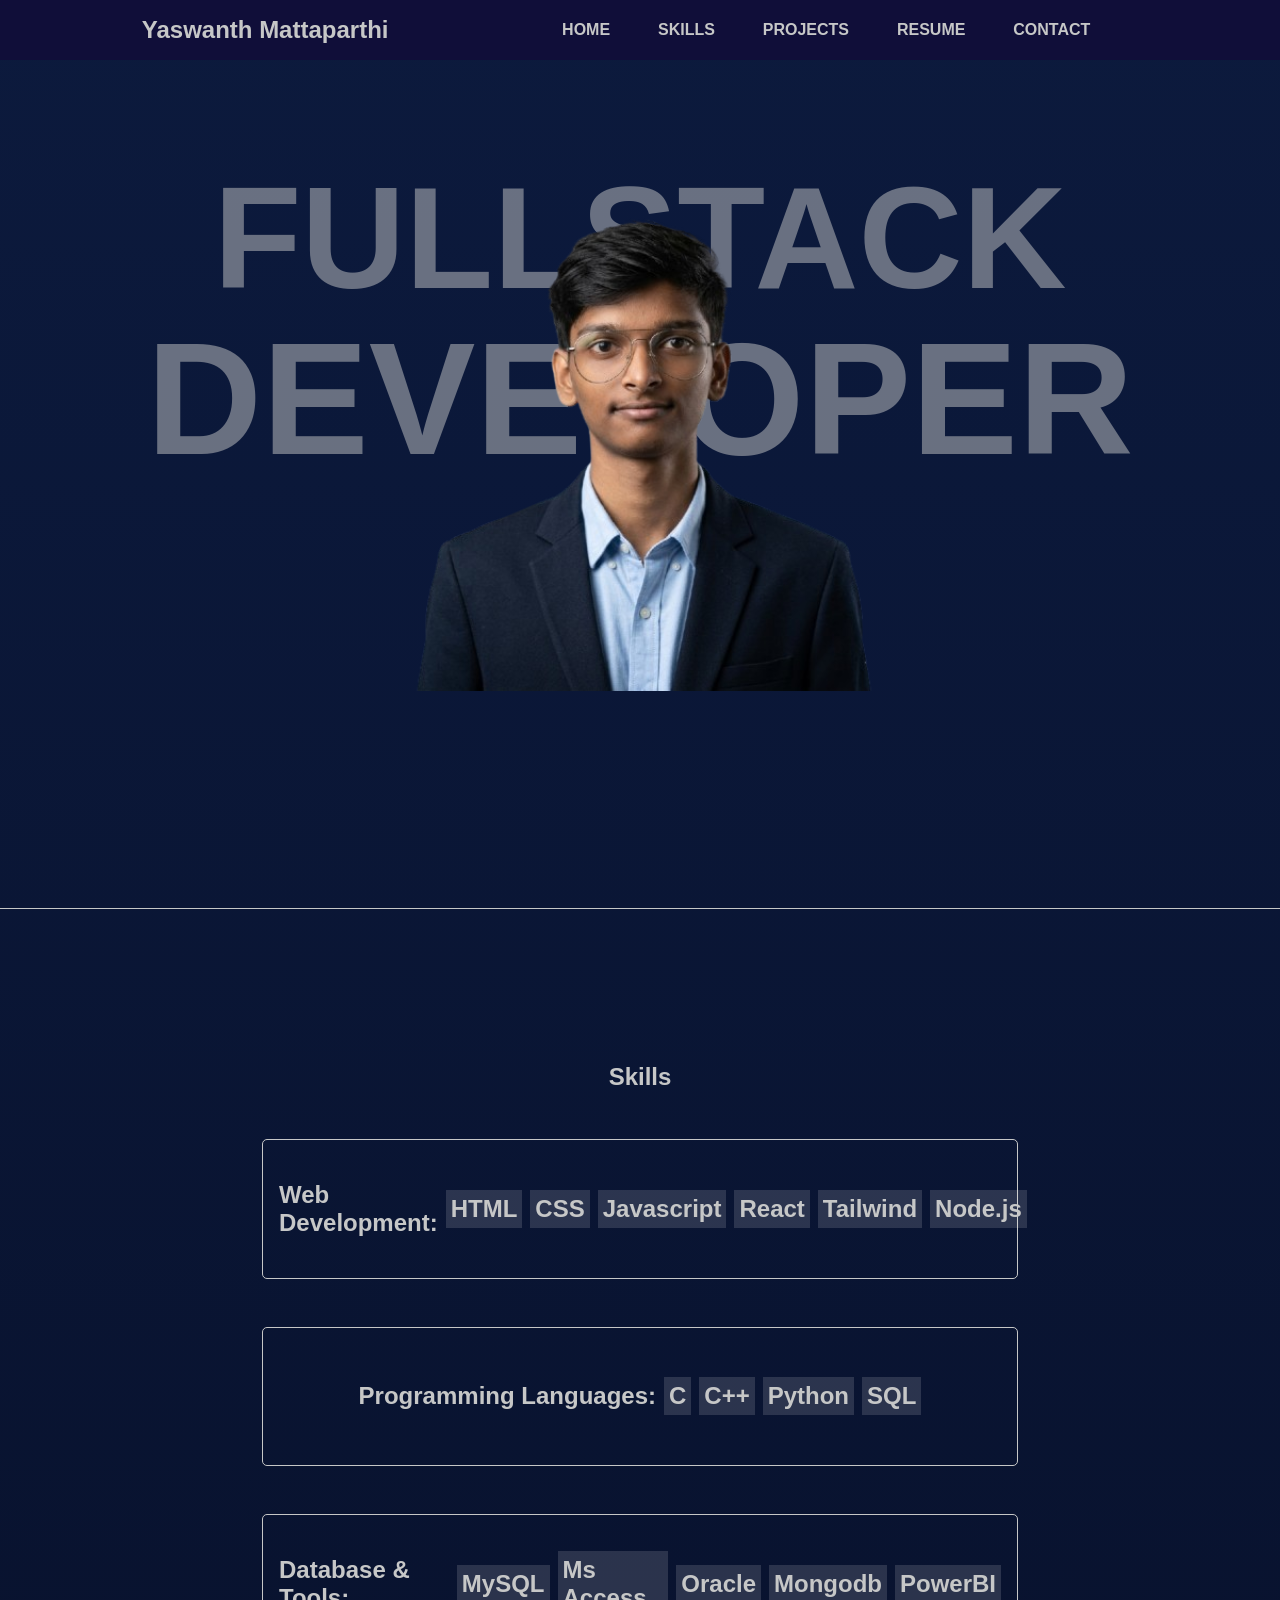
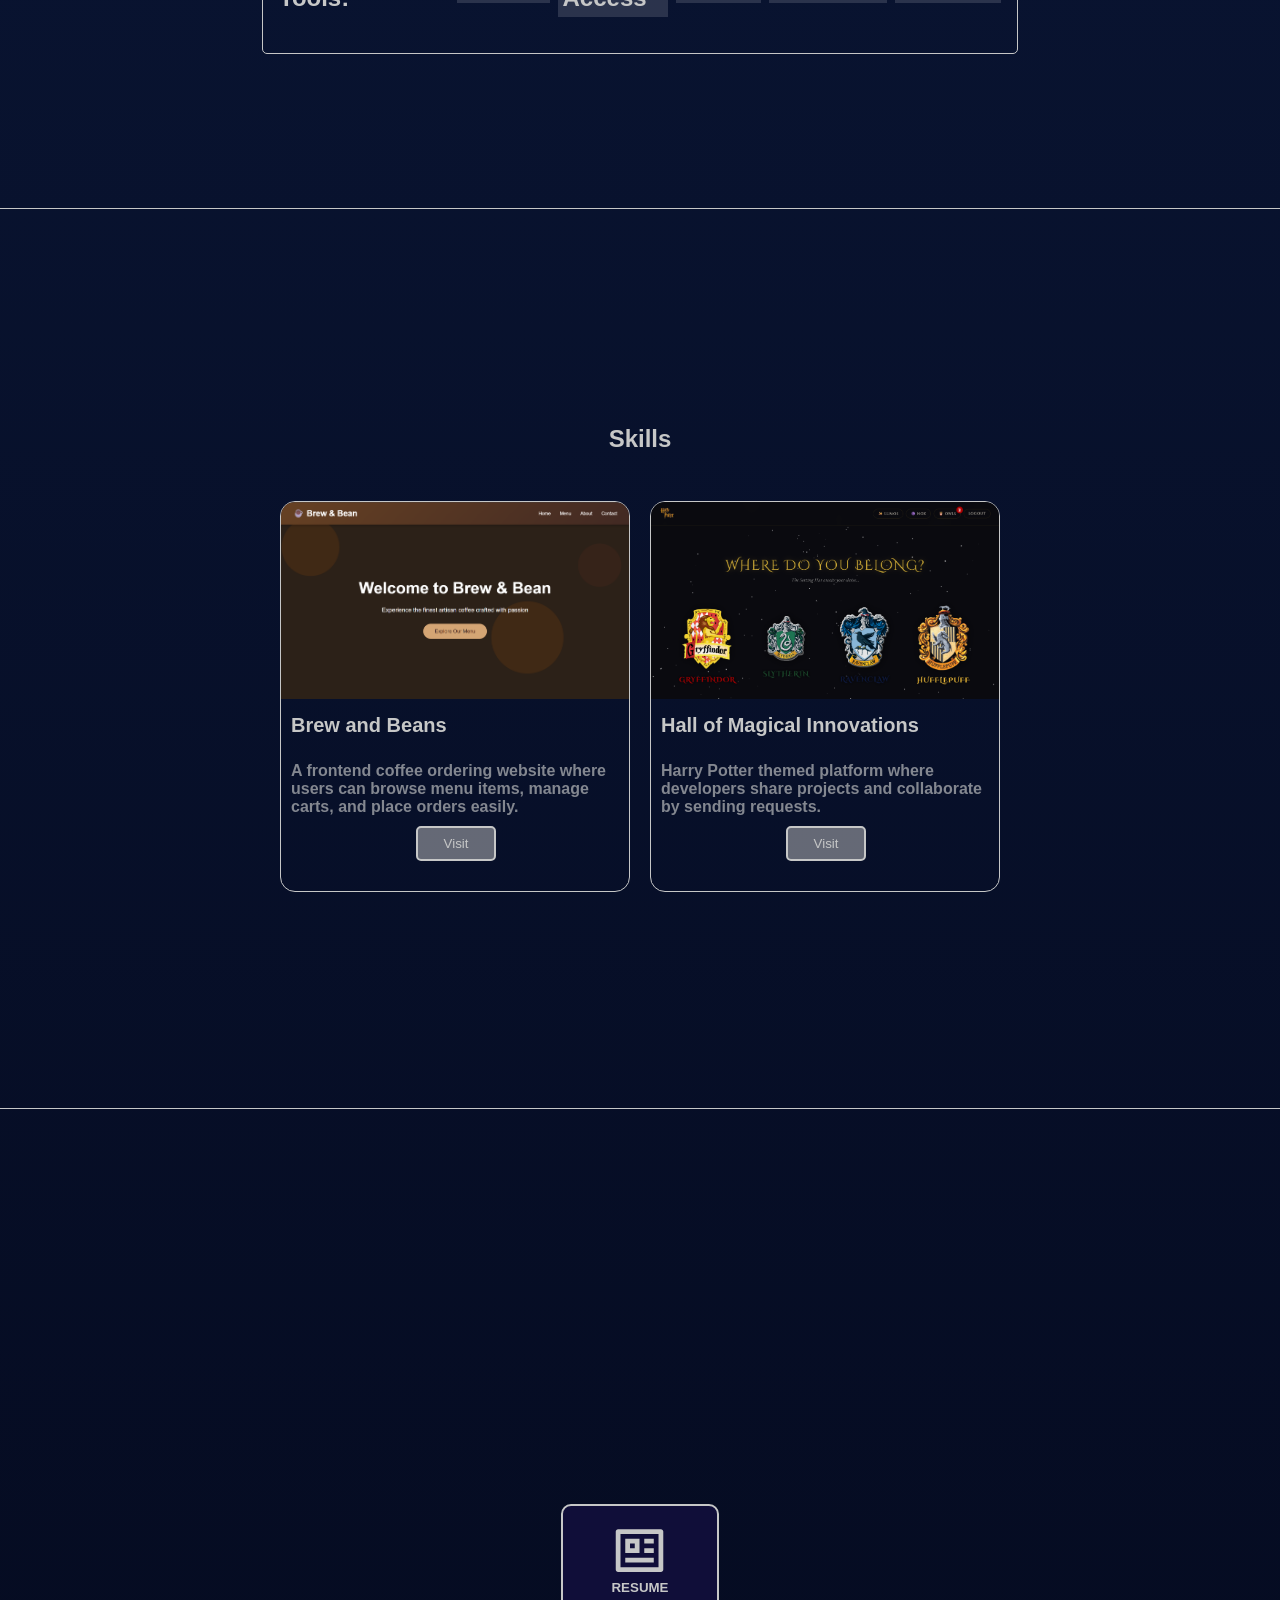
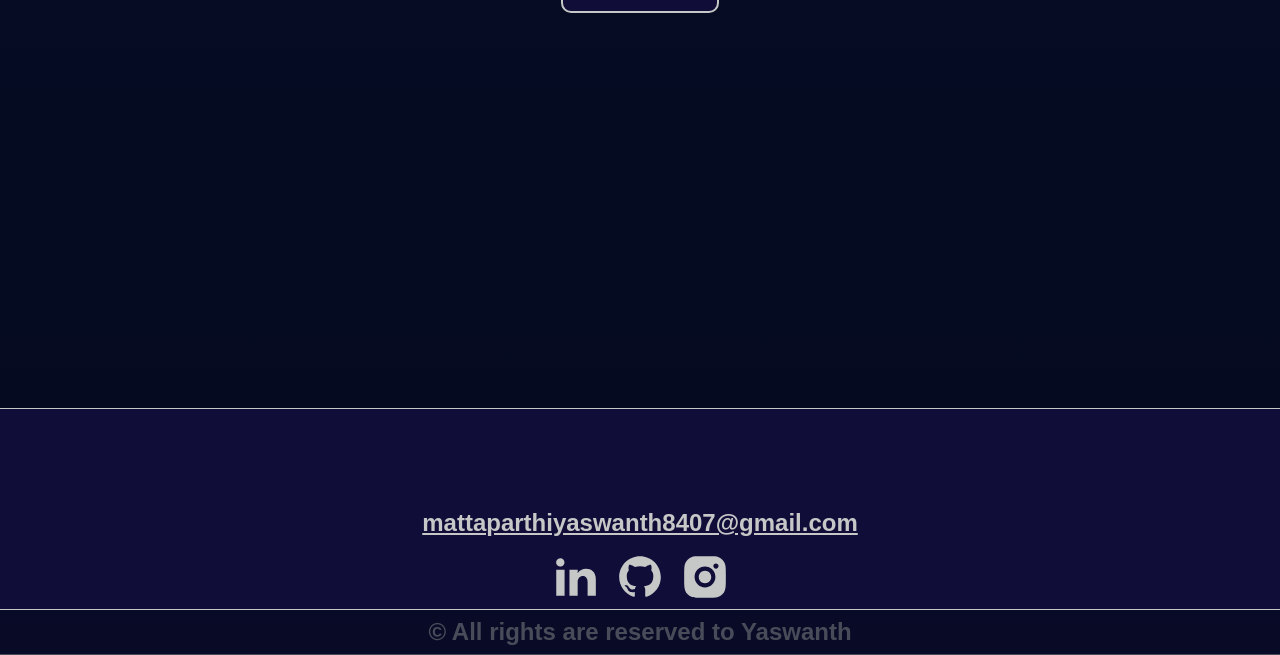
<file: Level 1/Task1-Portfolio/index.html>
<!doctype html>
<html lang="en">
  <head>
    <meta charset="UTF-8" />
    <meta name="viewport" content="width=device-width, initial-scale=1.0" />
    <title>Portfolio</title>
    <link rel="stylesheet" href="Style.css" />
  </head>
  <body>
    <header>
      <nav>
        <div class="name">Yaswanth Mattaparthi</div>
        <ul>
          <li><a href="#HOME">HOME</a></li>
          <li><a href="#SKILLS">SKILLS</a></li>
          <li><a href="#PROJECTS">PROJECTS</a></li>
          <li><a href="#RESUME">RESUME</a></li>
          <li><a href="#CONTACT">CONTACT</a></li>
        </ul>
      </nav>
    </header>

    <main id="HOME">
      <div class="img">
        <img src="yaswanth_image.png" alt="" />
      </div>
      <div class="role">
        <div>FULLSTACK</div>
        <div>DEVELOPER</div>
      </div>
    </main>

    <section id="SKILLS">
      <div class="WRAP">
        <div class="SecName">Skills</div>
        <div class="frontend stack">
          <div class="Stack-cont">
            Web Development:
            <div>HTML</div>
            <div>CSS</div>
            <div>Javascript</div>
            <div>React</div>
            <div>Tailwind</div>
            <div>Node.js</div>
          </div>
        </div>
        <div class="Database stack">
          <div class="Stack-cont">
            Programming Languages:
            <div>C</div>
            <div>C++</div>
            <div>Python</div>
            <div>SQL</div>
          </div>
        </div>
        <div class="Tools stack">
          <div class="Stack-cont">
            Database & Tools:
            <div>MySQL</div>
            <div>Ms Access</div>
            <div>Oracle</div>
            <div>Mongodb</div>
            <div>PowerBI</div>
          </div>
        </div>
      </div>
    </section>

    <section id="PROJECTS">
      <div class="WRAP">
        <div class="SecName">Skills</div>
        <div class="Projects-div">
          <span class="Pro-card">
            <img src="Coffee.png" alt="" />
            <div class="Name">Brew and Beans</div>
            <div class="desc">
              A frontend coffee ordering website where users can browse menu
              items, manage carts, and place orders easily.
            </div>
            <button
              class="Visit"
              onclick="
                window.location.href =
                  'https://coffee-p9dh2wm9s-yaswanth8407s-projects.vercel.app'
              "
            >
              Visit
            </button>
          </span>

          <span class="Pro-card">
            <img src="Hall_of_magical_innovations.png" alt="" />
            <div class="Name">Hall of Magical Innovations</div>
            <div class="desc">
              Harry Potter themed platform where developers share projects and collaborate by sending requests.
            </div>
            <button
              class="Visit"
              onclick="
                window.location.href =
                  'https://yaswanth8407.github.io/hall-of-magical-innovations/'
              "
            >
              Visit
            </button>
          </span>
        </span>
      </div>
    </section>

    <section id="RESUME">
      <div class="WRAP">
        <div class="cont">
          <button
            style="display: flex; align-items: center; flex-direction: column"
            onclick="window.open('Yaswanth_Resume_24_March_2026.pdf', '_blank')"
          >
            <svg
              xmlns="http://www.w3.org/2000/svg"
              viewBox="0 0 24 24"
              fill="currentColor"
            >
              <path
                d="M21.0082 3C21.556 3 22 3.44495 22 3.9934V20.0066C22 20.5552 21.5447 21 21.0082 21H2.9918C2.44405 21 2 20.5551 2 20.0066V3.9934C2 3.44476 2.45531 3 2.9918 3H21.0082ZM20 5H4V19H20V5ZM18 15V17H6V15H18ZM12 7V13H6V7H12ZM18 11V13H14V11H18ZM10 9H8V11H10V9ZM18 7V9H14V7H18Z"
              ></path>
            </svg>
            RESUME
          </button>
        </div>
      </div>
    </section>

    <section id="CONTACT">
      <div class="WRAP-2">
        <div class="contact-cont">
          <a href="mailto:mattaparthiyaswanth8407@gmail.com">
            mattaparthiyaswanth8407@gmail.com
          </a>
          <div class="contact-anchors"><a href="https://linkedin.com/in/yaswanth8407"><svg
            xmlns="http://www.w3.org/2000/svg"
            viewBox="0 0 24 24"
            fill="currentColor"
          >
            <path d="M6.94048 4.99993C6.94011 5.81424 6.44608 6.54702 5.69134 6.85273C4.9366 7.15845 4.07187 6.97605 3.5049 6.39155C2.93793 5.80704 2.78195 4.93715 3.1105 4.19207C3.43906 3.44699 4.18654 2.9755 5.00048 2.99993C6.08155 3.03238 6.94097 3.91837 6.94048 4.99993ZM7.00048 8.47993H3.00048V20.9999H7.00048V8.47993ZM13.3205 8.47993H9.34048V20.9999H13.2805V14.4299C13.2805 10.7699 18.0505 10.4299 18.0505 14.4299V20.9999H22.0005V13.0699C22.0005 6.89993 14.9405 7.12993 13.2805 10.1599L13.3205 8.47993Z"></path>
          </svg></a>
            <a href="https://github.com/Yaswanth8407"><svg
            xmlns="http://www.w3.org/2000/svg"
            viewBox="0 0 24 24"
            fill="currentColor"
          >
            <path d="M12.001 2C6.47598 2 2.00098 6.475 2.00098 12C2.00098 16.425 4.86348 20.1625 8.83848 21.4875C9.33848 21.575 9.52598 21.275 9.52598 21.0125C9.52598 20.775 9.51348 19.9875 9.51348 19.15C7.00098 19.6125 6.35098 18.5375 6.15098 17.975C6.03848 17.6875 5.55098 16.8 5.12598 16.5625C4.77598 16.375 4.27598 15.9125 5.11348 15.9C5.90098 15.8875 6.46348 16.625 6.65098 16.925C7.55098 18.4375 8.98848 18.0125 9.56348 17.75C9.65098 17.1 9.91348 16.6625 10.201 16.4125C7.97598 16.1625 5.65098 15.3 5.65098 11.475C5.65098 10.3875 6.03848 9.4875 6.67598 8.7875C6.57598 8.5375 6.22598 7.5125 6.77598 6.1375C6.77598 6.1375 7.61348 5.875 9.52598 7.1625C10.326 6.9375 11.176 6.825 12.026 6.825C12.876 6.825 13.726 6.9375 14.526 7.1625C16.4385 5.8625 17.276 6.1375 17.276 6.1375C17.826 7.5125 17.476 8.5375 17.376 8.7875C18.0135 9.4875 18.401 10.375 18.401 11.475C18.401 15.3125 16.0635 16.1625 13.8385 16.4125C14.201 16.725 14.5135 17.325 14.5135 18.2625C14.5135 19.6 14.501 20.675 14.501 21.0125C14.501 21.275 14.6885 21.5875 15.1885 21.4875C19.259 20.1133 21.9999 16.2963 22.001 12C22.001 6.475 17.526 2 12.001 2Z"></path>
          </svg></a>
            <a href="https://www.instagram.com/mattaparthi_yaswanth/"><svg
            xmlns="http://www.w3.org/2000/svg"
            viewBox="0 0 24 24"
            fill="currentColor"
          >
            <path d="M13.0281 2.00073C14.1535 2.00259 14.7238 2.00855 15.2166 2.02322L15.4107 2.02956C15.6349 2.03753 15.8561 2.04753 16.1228 2.06003C17.1869 2.1092 17.9128 2.27753 18.5503 2.52503C19.2094 2.7792 19.7661 3.12253 20.3219 3.67837C20.8769 4.2342 21.2203 4.79253 21.4753 5.45003C21.7219 6.0867 21.8903 6.81337 21.9403 7.87753C21.9522 8.1442 21.9618 8.3654 21.9697 8.58964L21.976 8.78373C21.9906 9.27647 21.9973 9.84686 21.9994 10.9723L22.0002 11.7179C22.0003 11.809 22.0003 11.903 22.0003 12L22.0002 12.2821L21.9996 13.0278C21.9977 14.1532 21.9918 14.7236 21.9771 15.2163L21.9707 15.4104C21.9628 15.6347 21.9528 15.8559 21.9403 16.1225C21.8911 17.1867 21.7219 17.9125 21.4753 18.55C21.2211 19.2092 20.8769 19.7659 20.3219 20.3217C19.7661 20.8767 19.2069 21.22 18.5503 21.475C17.9128 21.7217 17.1869 21.89 16.1228 21.94C15.8561 21.9519 15.6349 21.9616 15.4107 21.9694L15.2166 21.9757C14.7238 21.9904 14.1535 21.997 13.0281 21.9992L12.2824 22C12.1913 22 12.0973 22 12.0003 22L11.7182 22L10.9725 21.9993C9.8471 21.9975 9.27672 21.9915 8.78397 21.9768L8.58989 21.9705C8.36564 21.9625 8.14444 21.9525 7.87778 21.94C6.81361 21.8909 6.08861 21.7217 5.45028 21.475C4.79194 21.2209 4.23444 20.8767 3.67861 20.3217C3.12278 19.7659 2.78028 19.2067 2.52528 18.55C2.27778 17.9125 2.11028 17.1867 2.06028 16.1225C2.0484 15.8559 2.03871 15.6347 2.03086 15.4104L2.02457 15.2163C2.00994 14.7236 2.00327 14.1532 2.00111 13.0278L2.00098 10.9723C2.00284 9.84686 2.00879 9.27647 2.02346 8.78373L2.02981 8.58964C2.03778 8.3654 2.04778 8.1442 2.06028 7.87753C2.10944 6.81253 2.27778 6.08753 2.52528 5.45003C2.77944 4.7917 3.12278 4.2342 3.67861 3.67837C4.23444 3.12253 4.79278 2.78003 5.45028 2.52503C6.08778 2.27753 6.81278 2.11003 7.87778 2.06003C8.14444 2.04816 8.36564 2.03847 8.58989 2.03062L8.78397 2.02433C9.27672 2.00969 9.8471 2.00302 10.9725 2.00086L13.0281 2.00073ZM12.0003 7.00003C9.23738 7.00003 7.00028 9.23956 7.00028 12C7.00028 14.7629 9.23981 17 12.0003 17C14.7632 17 17.0003 14.7605 17.0003 12C17.0003 9.23713 14.7607 7.00003 12.0003 7.00003ZM12.0003 9.00003C13.6572 9.00003 15.0003 10.3427 15.0003 12C15.0003 13.6569 13.6576 15 12.0003 15C10.3434 15 9.00028 13.6574 9.00028 12C9.00028 10.3431 10.3429 9.00003 12.0003 9.00003ZM17.2503 5.50003C16.561 5.50003 16.0003 6.05994 16.0003 6.74918C16.0003 7.43843 16.5602 7.9992 17.2503 7.9992C17.9395 7.9992 18.5003 7.4393 18.5003 6.74918C18.5003 6.05994 17.9386 5.49917 17.2503 5.50003Z"></path>
          </svg></a></div>
        </div>
      </div>
    </section>

    <footer id="COPYRIGHT">
      <div class="WRAP-3">&copy; All rights are reserved to Yaswanth</div>
    </footer>
  </body>
</html>
</file>
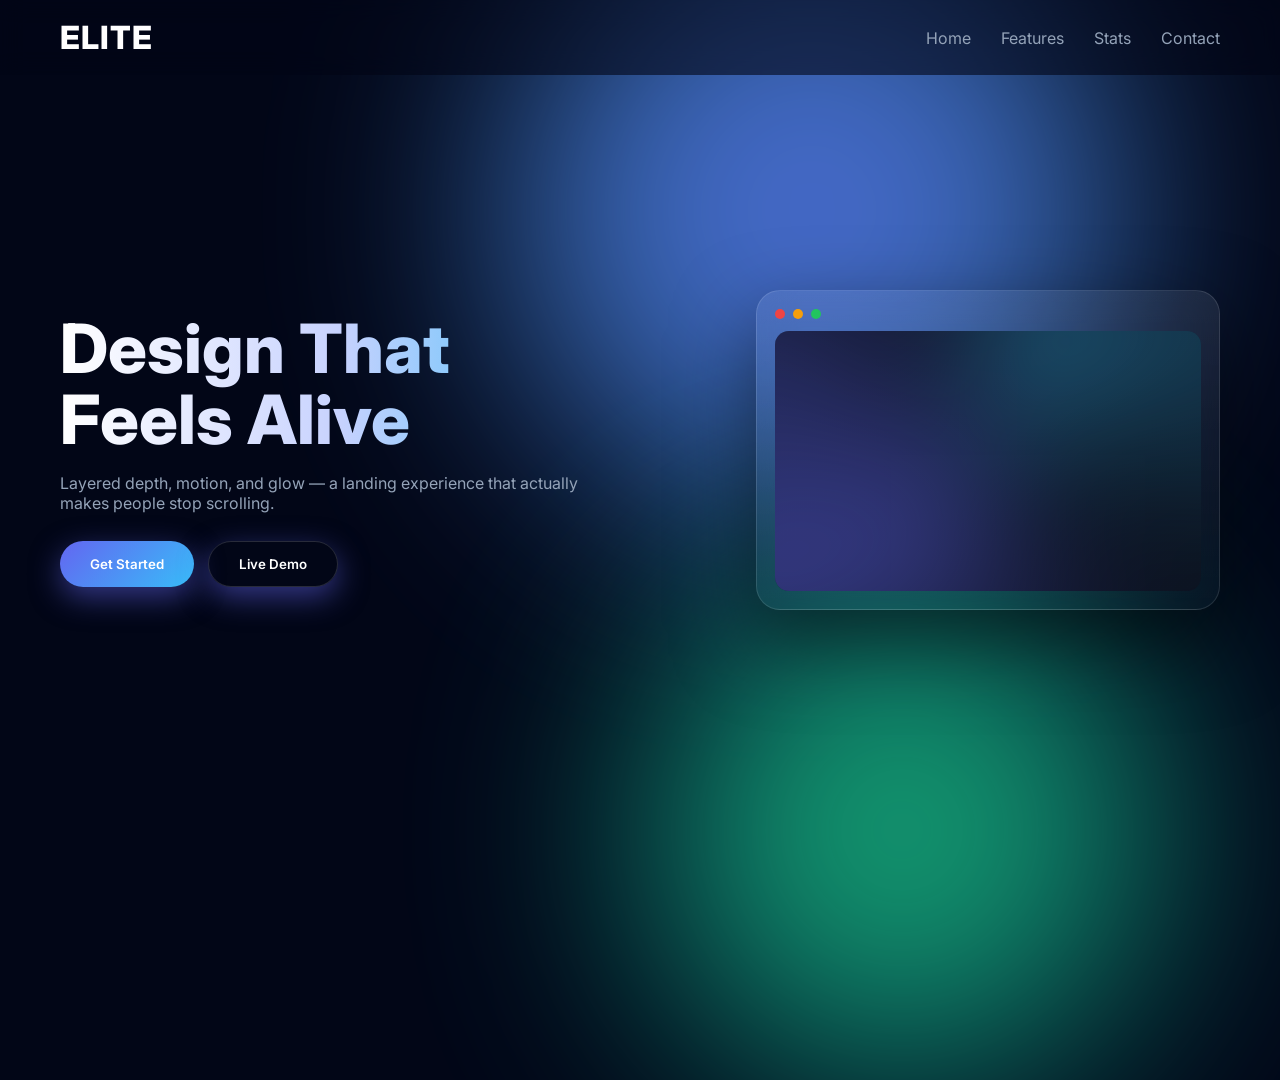
<file: Level 1/Task2-LandingPage/index.html>
<!doctype html>
<html lang="en">
  <head>
    <meta charset="UTF-8" />
    <meta name="viewport" content="width=device-width, initial-scale=1.0" />
    <title>Elite Landing Page</title>
    <link
      href="https://fonts.googleapis.com/css2?family=Inter:wght@300;400;600;800&display=swap"
      rel="stylesheet"
    />
    <link rel="stylesheet" href="style.css">
  </head>
  <body>
    <div class="noise"></div>

    <header>
      <h1>ELITE</h1>
      <nav>
        <a href="#"
          >Home
          <div class="nav-line"></div
        ></a>
        <a href="#"
          >Features
          <div class="nav-line"></div
        ></a>
        <a href="#"
          >Stats
          <div class="nav-line"></div
        ></a>
        <a href="#"
          >Contact
          <div class="nav-line"></div
        ></a>
      </nav>
    </header>

    <section class="hero">
      <div class="blob b1"></div>
      <div class="blob b2"></div>

      <div class="hero-text">
        <h2>Design That Feels Alive</h2>
        <p>
          Layered depth, motion, and glow — a landing experience that actually
          makes people stop scrolling.
        </p>
        <div class="cta">
          <button class="btn">Get Started</button>
          <button class="btn alt">Live Demo</button>
        </div>
      </div>

      <div class="mock">
        <div class="bar">
          <div class="dot d1"></div>
          <div class="dot d2"></div>
          <div class="dot d3"></div>
        </div>
        <div class="content">
          <div class="glow"></div>
        </div>
      </div>
    </section>
  </body>
</html>
</file>
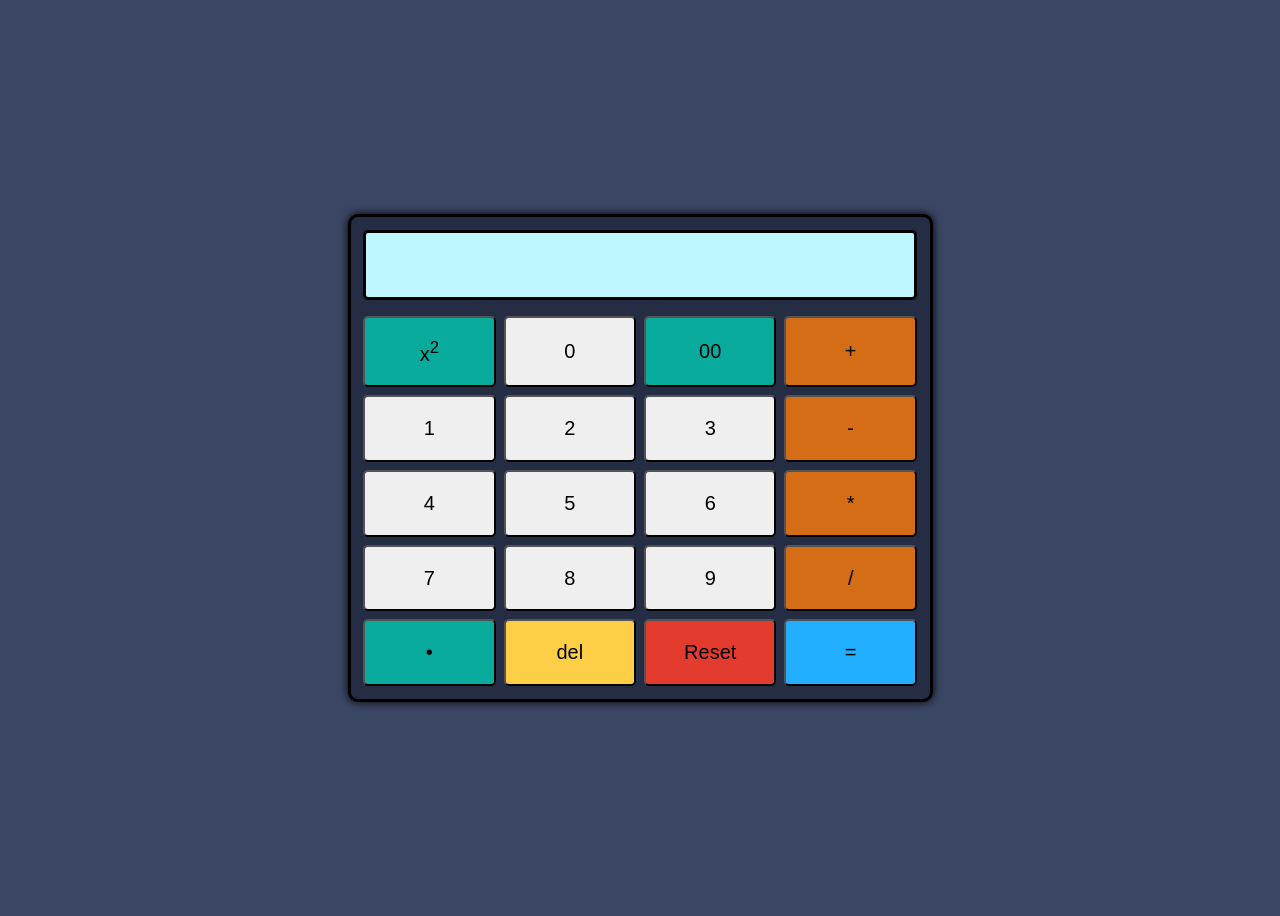
<file: Level 1/Task3-Calculator/index.html>
<!doctype html>
<html lang="en">
  <head>
    <meta charset="UTF-8" />
    <meta name="viewport" content="width=device-width, initial-scale=1.0" />
    <title>Document</title>
    <link rel="stylesheet" href="style.css">
    <link rel="preconnect" href="https://fonts.googleapis.com" />
    <link rel="preconnect" href="https://fonts.gstatic.com" crossorigin />
    <link
      href="https://fonts.googleapis.com/css2?family=Baloo+2:wght@400..800&family=Fredoka:wght@300..700&family=Orbitron:wght@400..900&display=swap"
      rel="stylesheet"
    />
  </head>
  <body>
    <div class="cal">
      <div class="label">
      </div>
      <div class="btns">
        <button class="btn" id="sq">x<sup>2</sup></button>
        <button class="btn" id="zero">0</button>
        <button class="btn" id="dblzero">00</button>
        <button class="btn op" id="plus">+</button>
        <button class="btn" id="one">1</button>
        <button class="btn" id="two">2</button>
        <button class="btn" id="three">3</button>
        <button class="btn op" id="minus">-</button>
        <button class="btn" id="four">4</button>
        <button class="btn" id="five">5</button>
        <button class="btn" id="six">6</button>
        <button class="btn op" id="multiply">*</button>
        <button class="btn" id="seven">7</button>
        <button class="btn" id="eight">8</button>
        <button class="btn" id="nine">9</button>
        <button class="btn op" id="divide">/</button>
        <button class="btn" id="dot">•</button>
        <button class="btn" id="del">del</button>
        <button class="btn" id="reset">Reset</button>
        <button class="btn" id="equal">=</button>
    </div>
    <script src="script.js"></script>
  </body>
</html>
</file>
<file: Level 1/Task1-Portfolio/Style.css>
* {
  padding: 0;
  margin: 0;
  box-sizing: border-box;
  font-family: Verdana, Geneva, Tahoma, sans-serif;
  color: #c6c7c7;
  scroll-behavior: smooth;
}

body {
  background: linear-gradient(#0c1a3d, #04091d);
  overflow-x: hidden;
}

nav {
  position: fixed;
  z-index: 100;
  width: 100vw;
  max-height: fit-content;
  padding: 1rem;
  background-color: rgb(16, 14, 57);
  display: flex;
  align-items: center;
  justify-content: space-evenly;

  .name {
    font-size: 1.5rem;
    font-weight: bold;
  }

  ul {
    width: 50%;
    display: flex;
    justify-content: space-evenly;
    list-style-type: none;

    li a {
      text-decoration: none;
      font-weight: 600;
    }
  }
}

main {
  width: 100vw;
  height: 101vh;
  border-bottom: 1px solid rgb(198, 199, 199);
  display: flex;
  justify-content: center;
  padding-top: 159px;
  .img {
    height: 65%;
    position: absolute;
    /* bottom: 1; */
    z-index: 2;
  }
  .role {
    font-size: 10rem;
    font-weight: bolder;
    display: flex;
    flex-direction: column;
    align-items: center;
    opacity: 0.5;
    line-height: 10rem;
  }

  .role div:first-child {
    font-size: 9rem;
  }
}
.WRAP {
  height: 100vh;
  padding: 100px;
  border-bottom: 1px solid rgb(198, 199, 199);
  font-weight: 600;
  font-size: 1.5rem;
  position: relative;
  display: flex;
  align-items: center;
  justify-content: center;
  flex-direction: column;
  gap: 3rem;
}

.WRAP-2 {
  height: 10vh;
  padding: 100px;
  background-color: rgb(16, 14, 57);
  font-weight: 600;
  font-size: 1.5rem;
  border-bottom: 1px solid rgb(198, 199, 199);
}
.WRAP-3 {
  height: 5vh;
  background-color: rgb(16, 14, 57);
  border-bottom: 1px solid rgb(198, 199, 199);
  font-weight: 600;
  font-size: 1.5rem;
  display: flex;
  align-items: center;
  justify-content: center;
  opacity: 0.35;
}

.cont {
  display: flex;
  align-items: center;
  justify-content: center;
  height: 100%;

  button {
    padding: 1rem 3rem;
    background: rgb(16, 14, 57);
    outline: none;
    border: 2px solid #c6c7c7;
    border-radius: 10px;
    font-weight: bold;
    transition: all 0.2s ease-in;
  }
}
.contact-cont{
  display: flex;
  flex-direction: column;
  align-items: center;
  justify-content: center;
  gap: 15px;
}

.contact-anchors{
  display: flex;
  gap: 15px;
  a svg{
    /* margin-bottom: 15px; */
    height: 50px;
  }
}
button:hover {
  scale: 1.07;
  cursor: pointer;
}

.stack {
  height: 20%;
  width: 70%;
  padding: 1rem;
  border: 1px solid #c6c7c7;
  border-radius: 5px;
  display: flex;
  align-items: center;
  justify-content: space-evenly;

  .Stack-cont {
    display: flex;
    align-items: center;
    gap: 0.5rem;

    div {
      background-color: rgba(255, 255, 255, 0.136);
      padding: 5px;
    }
  }
}

.Pro-card{
  border: 1px solid #c6c7c7;
  width: 350px;
  height: 420px;
  overflow: hidden;
  border-radius: 15px;
  display: flex;
  flex-direction: column;
  height: fit-content;

  img{
    width: inherit;
  }

  .Name{
    margin: 15px 10px;
    font-size: 1.25rem;
  }

  .desc{
    margin: 10px;
    opacity:0.65;;
    font-size: 1rem;
  }

  button{
    width: 80px;
    margin-left: 135px;
    background-color: #c6c7c77d;
    padding: 0.5rem;
    display: flex;
    align-items: center;
    justify-content: center;
    margin-bottom: 30px;
    border: 2px solid #c6c7c7;
    border-radius: 5px;
  }
}
  .Projects-div{
    width: 100vw;
    display: flex;
    align-items: center;
    justify-content: center;
    gap: 20px;
  }
</file>
<file: Level 1/Task2-LandingPage/style.css>
* {
        margin: 0;
        padding: 0;
        box-sizing: border-box;
        font-family: "Inter", sans-serif;
      }
      body {
        background: #020617;
        color: #fff;
        overflow: hidden;
      }

      header {
        position: fixed;
        width: 100%;
        top: 0;
        display: flex;
        justify-content: space-between;
        align-items: center;
        padding: 18px 60px;
        z-index: 10;
        background: rgba(2, 6, 23, 0.6);
        backdrop-filter: blur(12px);
      }
      header h1 {
        font-weight: 800;
        letter-spacing: 1px;
      }
      nav a {
        margin-left: 26px;
        color: #94a3b8;
        text-decoration: none;
        position: relative;
      }
      .nav-line {
        position: absolute;
        left: 0;
        bottom: -6px;
        height: 2px;
        width: 0;
        background: linear-gradient(90deg, #38bdf8, #6366f1);
        transition: 0.3s;
      }
      nav a:hover {
        color: #fff;
      }
      nav a:hover .nav-line {
        width: 100%;
      }

      .hero {
        height: 100vh;
        display: grid;
        grid-template-columns: 1.5fr 1fr;
        align-items: center;
        padding: 0 60px;
        position: relative;
      }

      .blob {
        position: absolute;
        border-radius: 50%;
        filter: blur(120px);
        opacity: 0.8;
        animation: float 10s ease-in-out infinite alternate;
      }
      .blob.b1 {
        width: 600px;
        height: 600px;
        background: radial-gradient(circle, #6366f1, #38bdf8);
        top: -10%;
        left: 40%;
      }
      .blob.b2 {
        width: 500px;
        height: 500px;
        background: radial-gradient(circle, #22c55e, #06b6d4);
        bottom: -20%;
        right: 10%;
        animation-duration: 12s;
      }
      @keyframes float {
        0% {
          transform: translateY(0);
        }
        100% {
          transform: translateY(60px);
        }
      }

      .hero-text {
        max-width: 560px;
        z-index: 2;
      }
      .hero-text h2 {
        font-size: 68px;
        font-weight: 800;
        line-height: 1.05;
        margin-bottom: 18px;
        background: linear-gradient(90deg, #fff, #c7d2fe, #38bdf8);
        background-clip: text;
        color: transparent;
      }
      .hero-text p {
        color: #94a3b8;
        margin-bottom: 28px;
      }

      .cta {
        display: flex;
        gap: 14px;
      }
      .btn {
        padding: 14px 30px;
        border: none;
        border-radius: 999px;
        background: linear-gradient(135deg, #6366f1, #38bdf8);
        color: #fff;
        font-weight: 600;
        cursor: pointer;
        box-shadow: 0 10px 30px rgba(99, 102, 241, 0.5);
        transition: 0.25s;
      }
      .btn:hover {
        transform: translateY(-3px) scale(1.05);
      }
      .btn.alt {
        background: transparent;
        border: 1px solid rgba(255, 255, 255, 0.15);
      }

      .mock {
        z-index: 2;
        border-radius: 24px;
        padding: 18px;
        background: linear-gradient(
          180deg,
          rgba(255, 255, 255, 0.08),
          rgba(255, 255, 255, 0.02)
        );
        border: 1px solid rgba(255, 255, 255, 0.12);
        backdrop-filter: blur(18px);
        box-shadow: 0 30px 80px rgba(0, 0, 0, 0.5);
      }
      .mock .bar {
        display: flex;
        gap: 8px;
        margin-bottom: 12px;
      }
      .dot {
        width: 10px;
        height: 10px;
        border-radius: 50%;
      }
      .d1 {
        background: #ef4444;
      }
      .d2 {
        background: #f59e0b;
      }
      .d3 {
        background: #22c55e;
      }
      .mock .content {
        height: 260px;
        border-radius: 14px;
        background: linear-gradient(135deg, #0b1220, #0a0f1a);
        position: relative;
        overflow: hidden;
      }
      .glow {
        position: absolute;
        inset: -30%;
        background: conic-gradient(
          from 0deg,
          #38bdf8,
          transparent,
          #6366f1,
          transparent
        );
        filter: blur(60px);
        opacity: 0.5;
        animation: spin 12s linear infinite;
      }
      @keyframes spin {
        to {
          transform: rotate(360deg);
        }
      }

      .card-container {
        display: grid;
        grid-template-columns: repeat(3, 1fr);
        gap: 26px;
        padding: 110px 60px;
      }
      .card {
        background: rgba(255, 255, 255, 0.05);
        padding: 30px;
        border-radius: 22px;
        backdrop-filter: blur(14px);
        border: 1px solid rgba(255, 255, 255, 0.1);
        transition: 0.35s;
        position: relative;
        overflow: hidden;
      }
      .card-glow {
        position: absolute;
        width: 220%;
        height: 220%;
        background: linear-gradient(120deg, transparent, #38bdf8, transparent);
        top: -60%;
        left: -60%;
        transform: rotate(25deg);
        opacity: 0;
        transition: 0.5s;
      }
      .card:hover .card-glow {
        opacity: 0.25;
      }
      .card:hover {
        transform: translateY(-16px) scale(1.03);
      }
      .card h3 {
        margin-bottom: 8px;
        font-size: 22px;
      }
      .card p {
        color: #94a3b8;
      }

      footer {
        padding: 40px;
        text-align: center;
        color: #64748b;
      }
</file>
<file: Level 1/Task3-Calculator/style.css>
body {
  display: flex;
  align-items: center;
  justify-content: center;
  height: 100vh;
  overflow: hidden;
  background-color: #3b4664;
  font-family:
    orbitron,
    system-ui,
    -apple-system,
    BlinkMacSystemFont,
    "Segoe UI",
    Roboto,
    Oxygen,
    Ubuntu,
    Cantarell,
    "Open Sans",
    "Helvetica Neue",
    sans-serif;
}

* {
  box-sizing: border-box;
}

.cal {
  padding: 1%;
  height: fit-content;
  border: 3px solid black;
  width: fit-content;
  min-width: 65vh;
  position: relative;
  display: flex;
  flex-direction: column;
  gap: 1rem;
  background-color: #252d44;
  border-radius: 10px;
  box-shadow: black 0px 0px 9px;
}

.label {
  width: 100%;
  height: 2rem;
  border: 3px solid black;
  border-radius: 5px;
  padding: 2rem 1rem;
  display: flex;
  align-items: center;
  justify-content: space-between;
  font-size: 3rem;
  position: relative;
  background-color: #bef7ff;
  .op{
    width: 20%;
    /* height: 100%; */
  }
}

.btns {
  position: relative;
  display: grid;
  grid-template-columns: repeat(4, 1fr);
  gap: 0.5rem;

  .btn {
    border-radius: 5px;
    padding: 15% 5%;
    font-size: 1.25rem;
  }
}

#equal {
  background-color: #22afff;
}

#reset {
  background-color: #e33c2f;
}

#del {
  background-color: #ffce47;
}

#plus,
#minus,
#multiply,
#divide {
  background-color: #d56c16;
}

#sq,
#dot,
#dblzero {
  background-color: #08ab9c;
}
</file>
